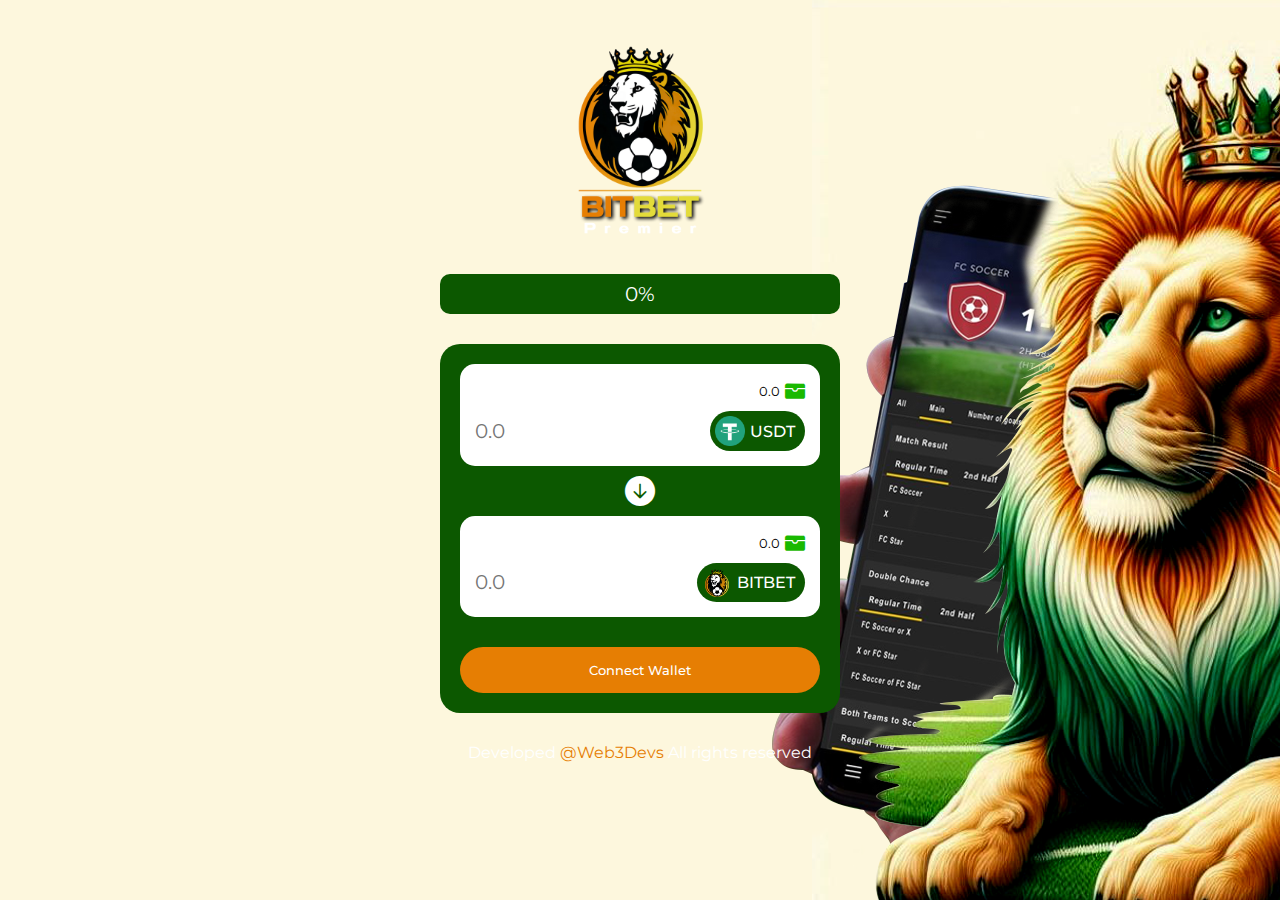
<file: presale/index.html>
<!DOCTYPE html>
<html lang="en">
<head>
    <meta charset="UTF-8">
    <meta name="viewport" content="width=device-width, initial-scale=1.0">
    <link rel="icon" type="image/svg+xml" href="logo-icon.png" />
    <link rel="preconnect" href="https://fonts.googleapis.com">
    <link rel="preconnect" href="https://fonts.gstatic.com" crossorigin>
    <link rel="stylesheet" href="https://cdn.jsdelivr.net/npm/bootstrap-icons@1.3.0/font/bootstrap-icons.css">
    <link href="https://fonts.googleapis.com/css2?family=Montserrat:ital,wght@0,100..900;1,100..900&family=Poppins:wght@300;400;500;600;700;800;900&family=Roboto:wght@100;300;400;500;700;900&display=swap" rel="stylesheet">
    <script src="https://cdn.ethers.io/lib/ethers-5.2.umd.min.js" type="application/javascript"></script>
    <title>BitBet Premier Presale</title>
</head>
<style>
    *{
        box-sizing: border-box;
        padding: 0;
        margin: 0;
        list-style: none;
        font-family: 'Montserrat';
    }

    :root {
        --theme-color-neutralTheme-neutral00: #FFFF;
        --theme-color-neutralTheme-neutral70: #5e5e5e;
        --theme-color-neutralTheme-neutral80: #303030;
        --theme-color-neutralTheme-neutral95: #1D1D1D;
        --theme-color-neutralTheme-neutral98: #181818;

        --theme-color-greenTheme-green40: #19b900;
        --theme-color-greenTheme-green60: #138501;
        --theme-color-greenTheme-green70: #0C5800;

        --theme-color-orangeTheme-orange20: #ff9b21;
        --theme-color-orangeTheme-orange50: #E67E03;
    }

    a {
        text-decoration: none;
    }

    body {
        height: auto;
        padding: 20px;
        display: flex;
        gap: 30px;
        flex-direction: column;
        align-items: center;
        background: url('home_banner_background.png');
}

    div.logo {
        margin-top: 20px;
        width: 200px;
    }

    div.logo img{
        width: 100%;
    }

    div.progess-bar {
        width: 100%;
        display: flex;
        align-items: center;
        position: relative;
        max-width: 400px;
        min-height: 40px;
        border-radius: 10px;
        background-color: var(--theme-color-greenTheme-green70);
    }

    div.progess-bar p{
        position: absolute;
        width: 100%;
        display: flex;
        justify-content: center;
        font-size: 20px;
        color: var(--theme-color-neutralTheme-neutral00);
    }

    div.progess-bar span.bar{
        min-height: 40px;
        width: 0%;
        border-radius: 10px;
        transition: all 0.6s ease;
        background-color: var(--theme-color-orangeTheme-orange50);
    }

    form {
        display: flex;
        position: relative;
        flex-direction: column;
        align-items: center;
        justify-content: center;
        width: 100%;
        max-width: 400px;
        padding: 20px;
        gap: 10px;
        border-radius: 20px;
        background-color: var(--theme-color-greenTheme-green70);
    }

    label {
        display: flex;
        flex-direction: column;
        align-items: end;
        gap: 8px;
        width: 100%;
        border-radius: 15px;
        padding: 15px;
        background-color: var(--theme-color-neutralTheme-neutral00);
        cursor: text;
    }

    input {
        width: 100%;
        background: none;
        border: none;
        outline: none;
        font-weight: normal;
        font-size: 20px;
        color: var(--theme-color-greenTheme-green40);
    }

    input::-webkit-outer-spin-button,
    input::-webkit-inner-spin-button {
        -webkit-appearance: none;
        margin: 0;
    }
    
    label span.wallet{
        display: flex;
        align-items: center;
        gap: 5px;
    }

    label span.wallet i{
        font-size: 20px;
        color: var(--theme-color-greenTheme-green40);
    }

    label .wallet p{
        display: flex;
        align-items: center;
        font-size: 13px;
        color: var(--);
    }

    label div{
        display: flex;
        gap: 10px;
    }

    label div span.token{
        display: flex;
        align-items: center;
        gap: 5px;
        background-color: var(--theme-color-greenTheme-green70);
        padding: 5px;
        padding-right: 10px;
        border-radius: 30px;
    }

    label div span.token img{
        width: 30px;
    }

    label div span.token p{
        font-weight: 500;
        color: var(--theme-color-neutralTheme-neutral00);
    }

    span.arrow i{
        display: flex;
        align-items: center;
        justify-content: center;
        font-size: 30px;
        color: var(--theme-color-neutralTheme-neutral00);
    }

    button {
        border: none;
        margin-top: 20px;
        padding: 15px;
        width: 100%;
        border-radius: 30px;
        font-weight: 500;
        cursor: pointer;
        transition: all .3s ease;
        color: var(--theme-color-neutralTheme-neutral00);
        background-color: var(--theme-color-orangeTheme-orange50);
    }

    button:hover {
        background-color: var(--theme-color-orangeTheme-orange20);
    }

    button:disabled {
        cursor: not-allowed;
    }

    input:disabled {
        cursor: not-allowed;
    }

    p.message {
        color: red;
        font-size: 14px;
        display: none;
    }.footer{
        color: white;
        
        
    }
</style>
<body>
    <div class="logo">
        <img src="logo.png" alt="BITBET">
    </div>
    <div class="progess-bar">
        <span class="bar"></span>
        <p>0%</p>
    </div>
    <form>    
        <p class="message">Houve um error</p>    
        <label>
            <span class="wallet">
                <p>0.0</p>
                <i class="bi bi-wallet-fill"></i>
            </span>
            <div>
                <input type="number" placeholder="0.0" id="usdt"/>
                <span class="token">
                    <img src="usdt.png" />
                    <p>USDT</p>
                </span>
            </div>
        </label>
        <span class="arrow">
            <i class="bi bi-arrow-down-circle-fill"></i>
        </span>
        <label>
            <span class="wallet">
                <p>0.0</p>
                <i class="bi bi-wallet-fill"></i>
            </span>
            <div>
                <input type="text" placeholder="0.0" id="bitbet" />
                <span class="token">
                    <img src="logo-icon.png" />
                    <p>BITBET</p>
                </span>
            </div>
        </label>
        <button type="button" onclick="connectWallet()">Connect Wallet</button>
    </form>
    <footer class="footer">
        <p>Developed <a href="https://t.me/Luizgyn" target="_blank" style="color: #E67E03">@Web3Devs</a> All rights reserved</p>
    </footer>
</body>
    <script>
        const CHAINID = '0x38';

        const USDT_CONTRACT_ADDRESS = '0x55d398326f99059fF775485246999027B3197955';
        const BITBET_CONTRACT_ADDRESS = '0x23ac93dB9c305d2D2E9b27F0Dd955166992B0192';
        const PRESALE_CONTRACT_ADDRESS = '0x778dcc39BD4bcBc4e0154D779f87D2F1C1233A9C';

        const inputUSDT = document.querySelector('#usdt');
        const inputBITBET = document.querySelector('#bitbet');

        const wallets = document.querySelectorAll('.wallet p');
        const button = document.querySelector('button');
        const message = document.querySelector('.message');
        const progress = document.querySelector('.progess-bar');

        let balanceUSDT = '0', balanceToken = '0', isLoad = false;
        const provider = new ethers.providers.Web3Provider(window.ethereum);

        const usdtAbi = [
            {
                "inputs": [
                    {
                        "internalType": "address",
                        "name": "account",
                        "type": "address"
                    }
                ],
                "name": "balanceOf",
                "outputs": [
                    {
                        "internalType": "uint256",
                        "name": "",
                        "type": "uint256"
                    }
                ],
                "stateMutability": "view",
                "type": "function"
            },
            {
                "inputs": [
                    {
                        "internalType": "address",
                        "name": "spender",
                        "type": "address"
                    },
                    {
                        "internalType": "uint256",
                        "name": "value",
                        "type": "uint256"
                    }
                ],
                "name": "approve",
                "outputs": [
                    {
                        "internalType": "bool",
                        "name": "",
                        "type": "bool"
                    }
                ],
                "stateMutability": "nonpayable",
                "type": "function"
            },
            {
                "inputs": [
                    {
                    "internalType": "address",
                    "name": "owner",
                    "type": "address"
                    },
                    {
                    "internalType": "address",
                    "name": "spender",
                    "type": "address"
                    }
                ],
                "name": "allowance",
                "outputs": [
                    {
                    "internalType": "uint256",
                    "name": "",
                    "type": "uint256"
                    }
                ],
                "stateMutability": "view",
                "type": "function"
            }
        ];
        const presaleAbi = [
            {
                "inputs": [],
                "name": "contractBalanceTokens",
                "outputs": [
                    {
                        "internalType": "uint256",
                        "name": "",
                        "type": "uint256"
                    }
                ],
                "stateMutability": "view",
                "type": "function"
            },
             {
                "inputs": [
                    {
                        "internalType": "uint256",
                        "name": "_usdtAmount",
                        "type": "uint256"
                    }
                ],
                "name": "buyTokens",
                "outputs": [],
                "stateMutability": "nonpayable",
                "type": "function"
            },
            {
                "inputs": [
                    {
                        "internalType": "address",
                        "name": "_token",
                        "type": "address"
                    }
                ],
                "name": "changeToken",
                "outputs": [],
                "stateMutability": "nonpayable",
                "type": "function"
            }
        ];

        const contractUSDT = new ethers.Contract(USDT_CONTRACT_ADDRESS, usdtAbi, provider);
        const contractPresale = new ethers.Contract(PRESALE_CONTRACT_ADDRESS, presaleAbi, provider);

        const precoTokenPorUSDT = ethers.utils.parseUnits('0.0017', 18);

        inputUSDT.addEventListener('input', () => {
            const targetValue = inputUSDT.value;            
            if(targetValue === '') {
                inputBITBET.value = '';
                return;
            }

            if (inputBITBET.value >= 999999999) {
                inputBITBET.value = '999999999';
                return;
            }
            
            if(+targetValue >= 999999999){
                inputUSDT.value = '999999999'; 
                return;
            }

            const usdtAmount = ethers.utils.parseUnits(targetValue, 18);
            const tokens = usdtPerTokens(usdtAmount);

            inputBITBET.value = ethers.utils.formatUnits(Math.round(tokens).toString(), 9);
        });

        inputBITBET.addEventListener('input', () => {
            const targetValue = inputBITBET.value;
            if (targetValue === '') {
                inputUSDT.value = '';
                return;
            }

            if (inputUSDT.value >= 999999999) {
                inputUSDT.value = '999999999';
                return;
            }

            if (+targetValue >= 999999999) {
                inputBITBET.value = '999999999';
                return;
            }

            const tokensAmount = ethers.utils.parseUnits(targetValue, 9);
            const usdts = tokensPerUSDT(tokensAmount);

            inputUSDT.value = ethers.utils.formatUnits(BigInt(usdts).toString(), 18);
        });

        const isConnected = async () => {
            return await window.ethereum.isConnected();
        }

        const setLoad = (status) => {
            if(status === true){
                button.textContent = 'Waiting...';
                button.disabled = true;
                inputUSDT.disabled = true;
                inputBITBET.disabled = true;
            }else{
                button.disabled = false;
                inputUSDT.disabled = false;
                inputBITBET.disabled = false;
            }
        }

        const setError = (status, msg = '') => {
            if (status === true) {
                message.style.display = 'block';
                message.textContent = msg;
            } else {
                message.style.display = 'none';
            }
        }

        const setButton = (method, text) => {
            button.textContent = text;
            button.onclick = method;
        }

        const connectWallet = async () => {
            setError(false);

            try {
                await provider.send("eth_requestAccounts", []);
                await switchToChain(CHAINID);            
                
                if(await checkAllowance()){
                    setButton(buyTokens, 'Transfer');
                }else{
                    setButton(approve, 'Allow the BitBet to use your USDT');
                }

                await getBalanceUSDT();
            } catch (error) {
                console.error('Error connecting wallet:', error);
            }
        }    

        const switchToChain = async (chainId) => {
            try {
                await provider.send('wallet_switchEthereumChain', [{ chainId: chainId }]);
            } catch (error) {
                if (error.code === 4902) {
                    try {
                        await provider.send('wallet_addEthereumChain', [{
                            chainId: chainId,
                            chainName: 'Smart Chain',
                            nativeCurrency: {
                                name: 'BNB',
                                symbol: 'bnb',
                                decimals: 18
                            },
                            rpcUrls: ['https://bsc-dataseed.binance.org/'],
                            blockExplorerUrls: ['https://bscscan.com/']
                        }]);
                    } catch (addError) {
                        console.error('Erro ao adicionar a rede:', addError);
                    }
                } else {
                    console.error('Erro ao trocar de rede:', error);
                }
            }
        };

        const checkAllowance = async (amount = 0) => {
            const signer = provider.getSigner();

            const accounts = await window.ethereum.request({ method: "eth_accounts" }); 
            const contractUSDT = new ethers.Contract(USDT_CONTRACT_ADDRESS, usdtAbi, signer);

            const allowanceAmount = await contractUSDT.allowance(accounts[0], PRESALE_CONTRACT_ADDRESS);

            if(amount == 0){
                return Math.round(allowanceAmount) > 0 ? true : false;
            }else{
                return Math.round(Number(amount)) <= Math.round(Number(allowanceAmount))   ? true : false;
            }
        }

        const approve = async () => {
            if (await !isConnected()) {
                connectWallet();
                setButton(connectWallet, 'Connect wallet')
            }
            setError(false);

            if(inputUSDT.value === ''){ 
                setError(true, 'Add a valid USDT amount');
                return
            };

            try{
                setLoad(true);
                
                const signer = provider.getSigner();
                const contractUSDT = new ethers.Contract(USDT_CONTRACT_ADDRESS, usdtAbi, signer);

                const amountToApprove =  ethers.utils.parseUnits(inputUSDT.value, 18)

                const tx =  await contractUSDT.approve(
                    PRESALE_CONTRACT_ADDRESS,
                    amountToApprove
                );

                await tx.wait();

                if (await checkAllowance()) {
                    setButton(buyTokens, 'Transfer');
                } else {
                    setButton(approve, 'Allow the BitBet to use your USDT');
                }

                setLoad(false);
            }catch (e) {
                if (await checkAllowance()) {
                    setButton(buyTokens, 'Transfer');
                } else {
                    setButton(approve, 'Allow the BitBet to use your USDT');
                }
                setLoad(false);
                setError(true, 'There was an error in the transaction');
            }
        }

        const buyTokens = async () => {
            if(await !isConnected()){
                connectWallet();
                setButton(connectWallet, 'Connect wallet')
            }     

            setError(false);

            if (inputUSDT.value === ''){
                setError(true,'Add a valid USDT amount');
                return;
            }

            setLoad(true);

            const usdtAmount = ethers.utils.parseUnits(inputUSDT.value, 18)

            if (await checkAllowance(usdtAmount) == false) {
                setLoad(false);
                setButton(approve, 'Allow the BitBet to use your USDT');
                return;
            }

            try{               
                const signer = provider.getSigner();
                const contractPresale = new ethers.Contract(PRESALE_CONTRACT_ADDRESS, presaleAbi, signer);

                const tx = await contractPresale.buyTokens(
                    usdtAmount
                ).catch((e) => {
                    setError(true, 'There was an error in the transaction');
                });

                await tx.wait();                
            }catch(e){
                if (await checkAllowance(usdtAmount)) {
                    setButton(buyTokens, 'Transfer');
                } else {
                    setButton(approve, 'Allow the BitBet to use your USDT');
                }
                setLoad(false);
                setError('There was an error in the transaction', true);
            }

            if (await checkAllowance(usdtAmount)) {
                setButton(buyTokens, 'Transfer');
            } else {
                setButton(approve, 'Allow the BitBet to use your USDT');
            }

            inputUSDT.value = '';
            inputBITBET.value = '';

            await getBalanceUSDT();
            await getBalanceToken();
            await reloadProgress();
            setLoad(false);
        }
        
        const getBalanceUSDT = async () => {
            const accounts = await window.ethereum.request({ method: "eth_accounts" }); 
            balanceUSDT = await contractUSDT.balanceOf(accounts[0]);
            wallets[0].textContent = ethers.utils.formatUnits(balanceUSDT, 18);
        }

        const getBalanceToken = async () => {
            balanceToken = await contractPresale.contractBalanceTokens();
            wallets[1].textContent = ethers.utils.formatUnits(balanceToken, 9);
            ethers.utils.formatUnits(balanceToken, 9);
        }

        const tokensPerUSDT = (tokenAmount) => {
            return (tokenAmount * precoTokenPorUSDT) / (1e9);
        }

        const usdtPerTokens = (usdtAmount) => {
            return (usdtAmount * (1e9)) / precoTokenPorUSDT;
        }

        const reloadProgress = async () => {
            const tokenTotal = 172000000;
            
            const balanceToken = ethers.utils.formatUnits(await contractPresale.contractBalanceTokens(), 9);
            const progressBar = (tokenTotal - balanceToken) / tokenTotal * 100;
            progress.querySelector('span').style.width = progressBar + "%";

            const roundedPercentage = parseFloat(progressBar).toFixed(2);
            progress.querySelector('p').textContent = roundedPercentage + "%";
        }

        
        window.onload = async () => {
            if (await isConnected()) {
                if (await checkAllowance()) {
                    setButton(buyTokens, 'Transfer');
                } else {
                    setButton(approve, 'Allow the BitBet to use your USDT');
                }
                getBalanceUSDT();
            }

            getBalanceToken();
            reloadProgress();
        }

        window.ethereum.on('chainChanged', (chainId) => {
            window.location.reload();
        });
    </script>
</html>
</file>
